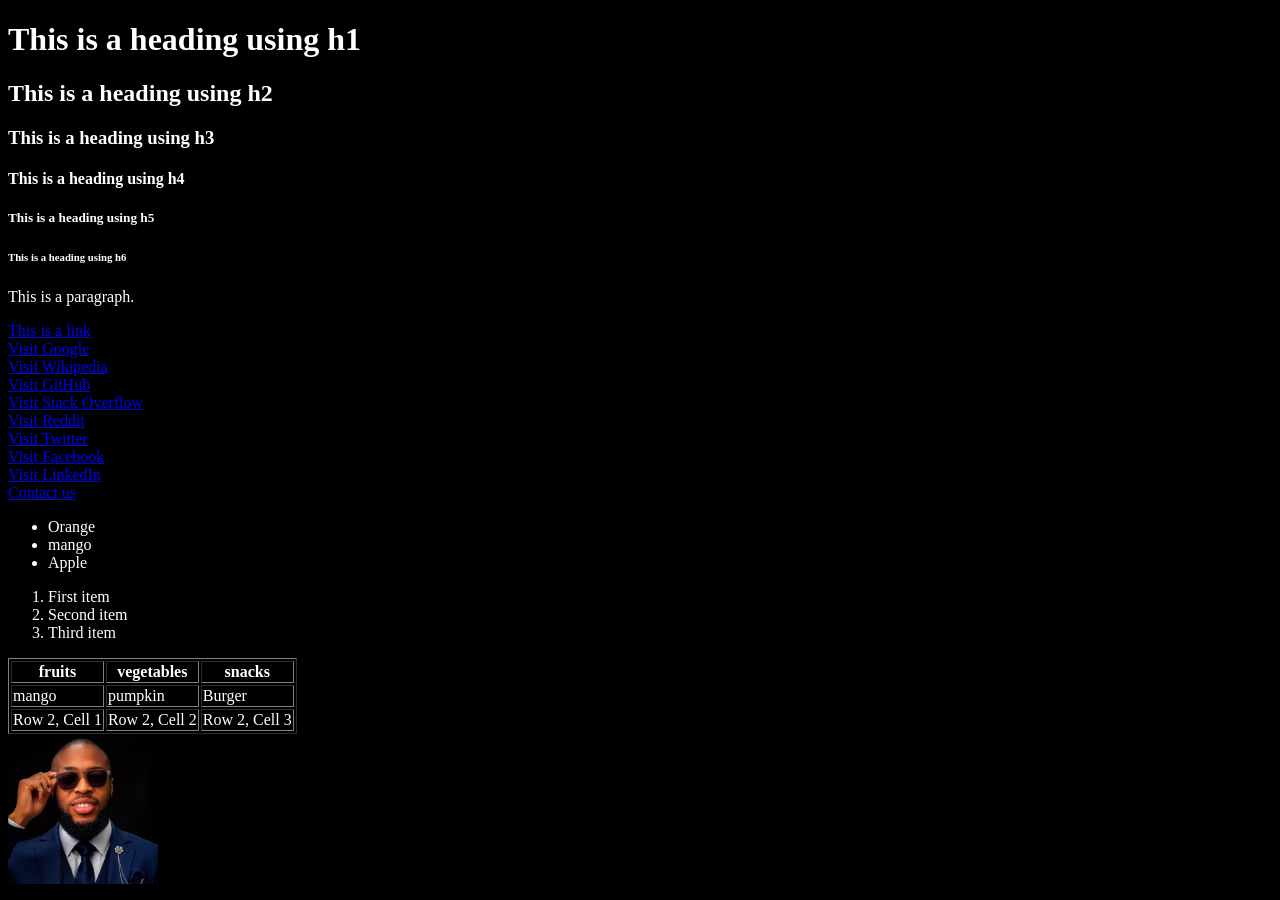
<file: Introduction/index.html>
<!DOCTYPE html>
<html lang="en">
<head>
    <meta charset="UTF-8">
    <meta name="viewport" content="width=device-width, initial-scale=1.0">
    <title>API Explorer</title>
    <style>
        body {
            background: black;
            color: white;
        }
        img {
            height: 150px;
        }
    </style>
</head>
<body>
    <h1>This is a heading using h1</h1>
    <h2>This is a heading using h2</h2>
    <h3>This is a heading using h3</h3>
    <h4>This is a heading using h4</h4>
    <h5>This is a heading using h5</h5>
    <h6>This is a heading using h6</h6>

    <p>This is a paragraph.</p>

    <a href="https://www.example.com">This is a link</a><br>
    <a href="https://www.google.com" target="_blank">Visit Google</a><br>
    <a href="https://www.wikipedia.org" target="_blank">Visit Wikipedia</a><br>
    <a href="https://www.github.com" target="_blank">Visit GitHub</a><br>
    <a href="https://www.stackoverflow.com" target="_blank">Visit Stack Overflow</a><br>
    <a href="https://www.reddit.com" target="_blank">Visit Reddit</a><br>
    <a href="https://www.twitter.com" target="_blank">Visit Twitter</a><br>
    <a href="https://www.facebook.com" target="_blank">Visit Facebook</a><br>
    <a href="https://www.linkedin.com" target="_blank">Visit LinkedIn</a><br>
    <a href="contact.html">Contact us</a><br>

    <!--List-->
    <ul>
        <li>Orange</li>
        <li>mango</li>
        <li>Apple</li>
    </ul>

    <ol>
        <li>First item</li>
        <li>Second item</li>
        <li>Third item</li>
    </ol>

    <!--Table-->
    <table border="1">
        <tr>
            <th>fruits</th>
            <th>vegetables</th>
            <th>snacks</th>
        </tr>
        <tr>
            <td>mango</td>
            <td>pumpkin</td>
            <td>Burger</td>
        </tr>
        <tr>
            <td>Row 2, Cell 1</td>
            <td>Row 2, Cell 2</td>
            <td>Row 2, Cell 3</td>
        </tr>
    </table>

    <!--Image Tag-->
    <img src="../images/dp.jpeg" alt="Placeholder Image">
</body>
</html>
</file>
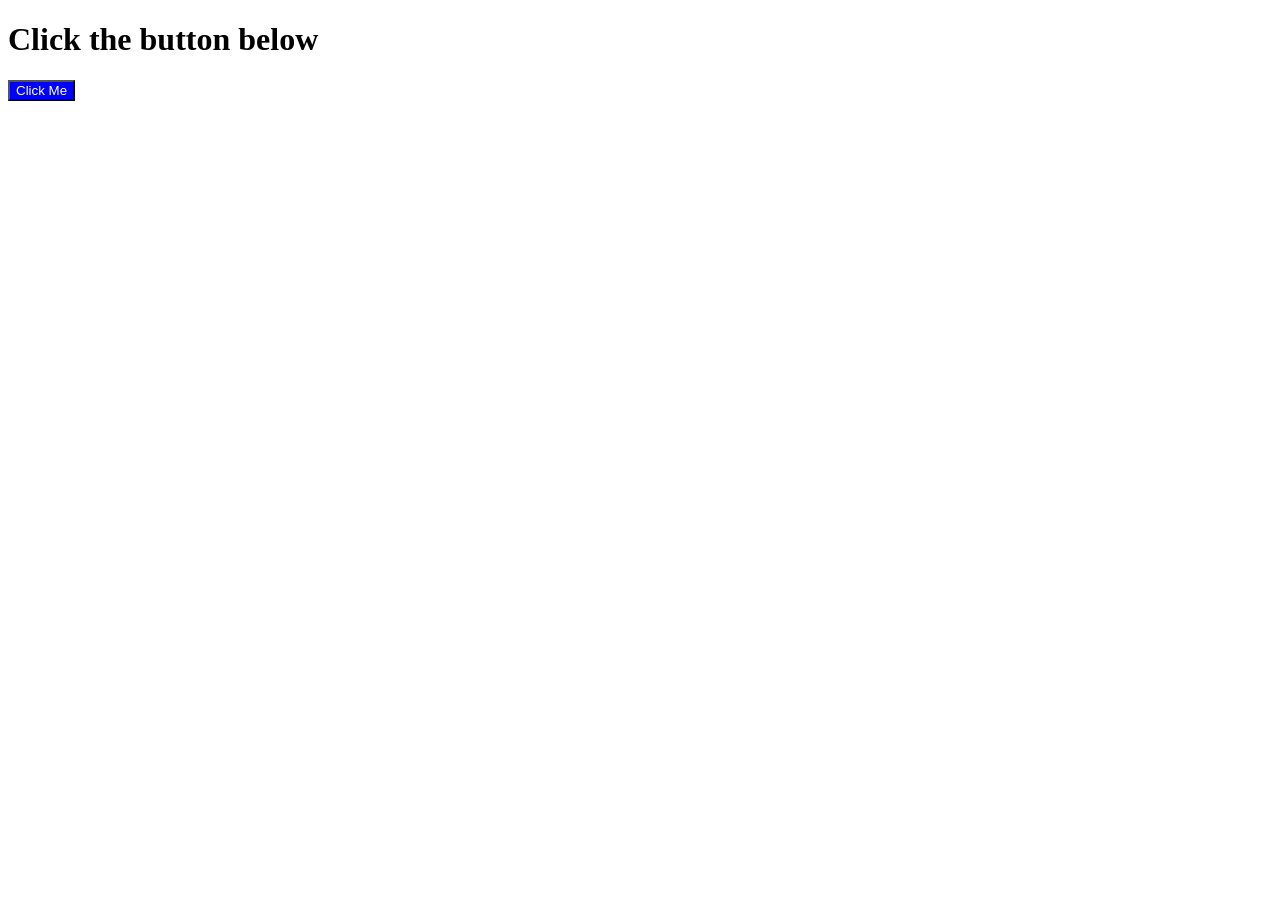
<file: js/index.html>
<!DOCTYPE html>
<html lang="en">
<head>
    <meta charset="UTF-8">
    <meta name="viewport" content="width=device-width, initial-scale=1.0">
    <title>Click</title>
    <link rel="stylesheet" href="../css/style.css">
</head>
<body>
    <h1>Click the button below</h1>
    <button id="clickButton">Click Me</button>
    <script src="script.js"></script>
</body>
</html>
</file>
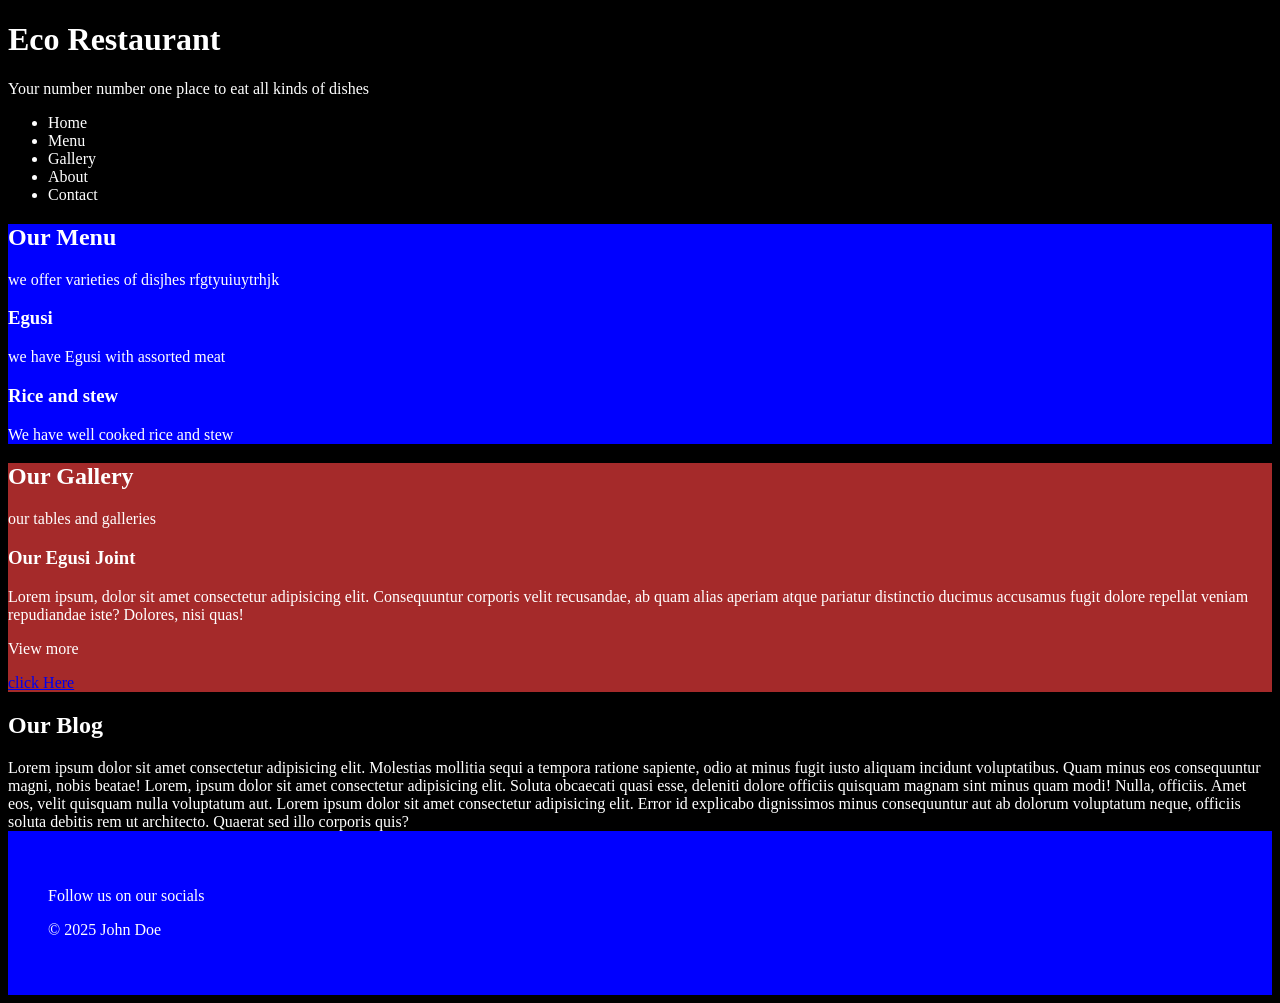
<file: Semantic_tags/index.html>
<!DOCTYPE html>
<html lang="en">
<head>
    <meta charset="UTF-8">
    <meta name="viewport" content="width=device-width, initial-scale=1.0">
    <title>Semantic_Tags</title>
</head>
<body style="background-color: black; color: white;">
    <header>
        <h1>Eco Restaurant</h1>
        <p>Your number number one place to eat all kinds of dishes</p>
        <nav>
            <ul>
                <li>Home</li>
                <li>Menu</li>
                <li>Gallery</li>
                <li>About</li>
                <li>Contact</li>
            </ul>
        </nav>
    </header>
    <main>
        <section style="background-color: blue;">
            <h2>Our Menu</h2>
            <p>we offer varieties of disjhes rfgtyuiuytrhjk</p>
            <div>
                <h3>Egusi</h3>
                <p>we have Egusi with assorted meat</p>
            </div>
            <div>
                <h3>Rice and stew</h3>
                <p>We have well cooked rice and stew</p>
            </div>
        </section>
        <section style="background-color: brown;">
            <h2>Our Gallery</h2>
            <p>our tables and galleries</p>
            <div>
                <h3>Our Egusi Joint</h3>
                <p>Lorem ipsum, dolor sit amet consectetur adipisicing elit. Consequuntur corporis velit recusandae, ab quam alias aperiam atque pariatur distinctio ducimus accusamus fugit dolore repellat veniam repudiandae iste? Dolores, nisi quas!</p>
                <p>View more</p>
                <a href="home.html">click Here</a>
            </div>
        </section>
        <section>
            <h2>Our Blog</h2>
            <article>
                Lorem ipsum dolor sit amet consectetur adipisicing elit. Molestias mollitia sequi a tempora ratione sapiente, odio at minus fugit iusto aliquam incidunt voluptatibus. Quam minus eos consequuntur magni, nobis beatae!
                Lorem, ipsum dolor sit amet consectetur adipisicing elit. Soluta obcaecati quasi esse, deleniti dolore officiis quisquam magnam sint minus quam modi! Nulla, officiis. Amet eos, velit quisquam nulla voluptatum aut.
                Lorem ipsum dolor sit amet consectetur adipisicing elit. Error id explicabo dignissimos minus consequuntur aut ab dolorum voluptatum neque, officiis soluta debitis rem ut architecto. Quaerat sed illo corporis quis?
            </article>
        </section>
    </main>
    <footer style="padding: 40px; background-color: blue;">
        <p>
            Follow us on our socials
        </p>
        <p>&copy; 2025 John Doe</p>
    </footer>
</body>
</html>
</file>
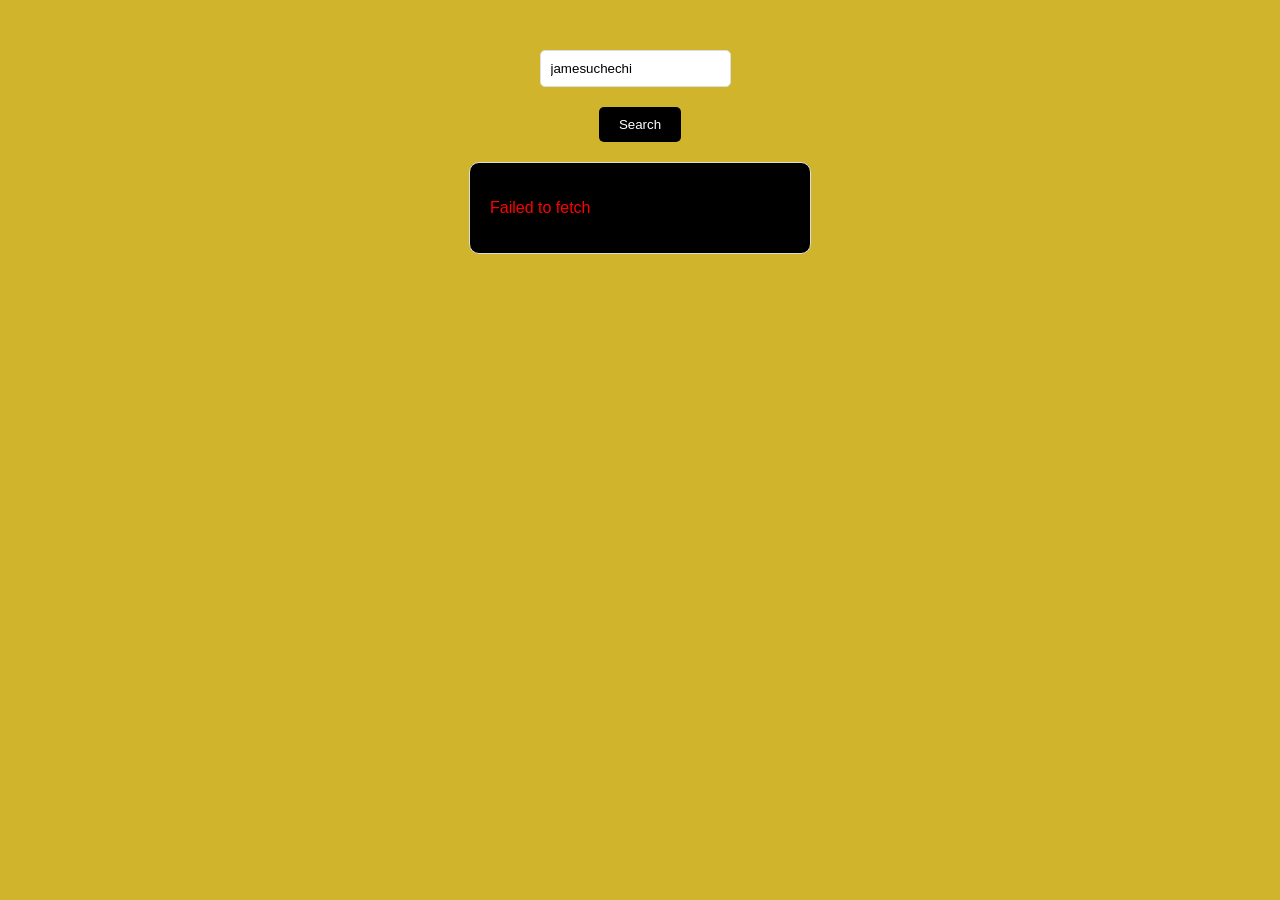
<file: Assignment/Api/index.html>
<!DOCTYPE html>
<html>
<head>
  <title>GitHub Profile</title>
  <style>
    body { 
      display: flex; 
      flex-direction: column; 
      align-items: center; 
      margin-top: 50px; 
      margin-bottom: 50px;
      gap: 20px;
      background-color: #cdaf1dee;
      color: white;
    }
    input { 
      padding: 10px; 
      margin-right: 10px; 
      border: 1px solid #ddd; 
      border-radius: 5px; 
    }
    button { 
      padding: 10px 20px; 
      border: none; 
      background-color: black; 
      color: white; 
      border-radius: 5px; 
      cursor: pointer; 
    }
    button:hover { 
      background-color: goldenrod;
      color: white; 
    }
    #profile { 
      border: 1px solid #ddd; 
      padding: 20px; 
      width: 300px; 
      border-radius: 10px; 
      font-family: Arial;
      background-color: black;
    }
    #profile img { width: 100px; border-radius: 50%; }
  </style>
</head>
<body>

<input type="text" id="username" placeholder="Enter github username" value="jamesuchechi">
<button onclick="getUser()">Search</button>

<div id="profile"></div>

<script>
async function getUser() {
  const username = document.getElementById('username').value;
  const profileDiv = document.getElementById('profile');
  
  profileDiv.innerHTML = "Loading...";
  
  try {
    
    const response = await fetch(`https://api.github.com/users/${username}`);
    
    if (!response.ok) {
      throw new Error("User not found");
    }
    
    const data = await response.json();
    
    
    profileDiv.innerHTML = `
      <img src="${data.avatar_url}" alt="${data.login}">
      <h2>${data.name || data.login}</h2>
      <p><b>Username:</b> @${data.login}</p>
      <p><b>Bio:</b> ${data.bio || "No bio"}</p>
      <p><b>Location:</b> ${data.location || "Unknown"}</p>
      <p><b>Followers:</b> ${data.followers} | <b>Following:</b> ${data.following}</p>
      <p><b>Public Repos:</b> ${data.public_repos}</p>
      <a href="${data.html_url}" target="_blank">View GitHub Profile</a>
    `;

    profileDiv.style.textDecoration = "none";
    
  } catch (error) {
    profileDiv.innerHTML = `<p style="color:red">${error.message}</p>`;
  }
}


getUser();
</script>

</body>
</html>
</file>
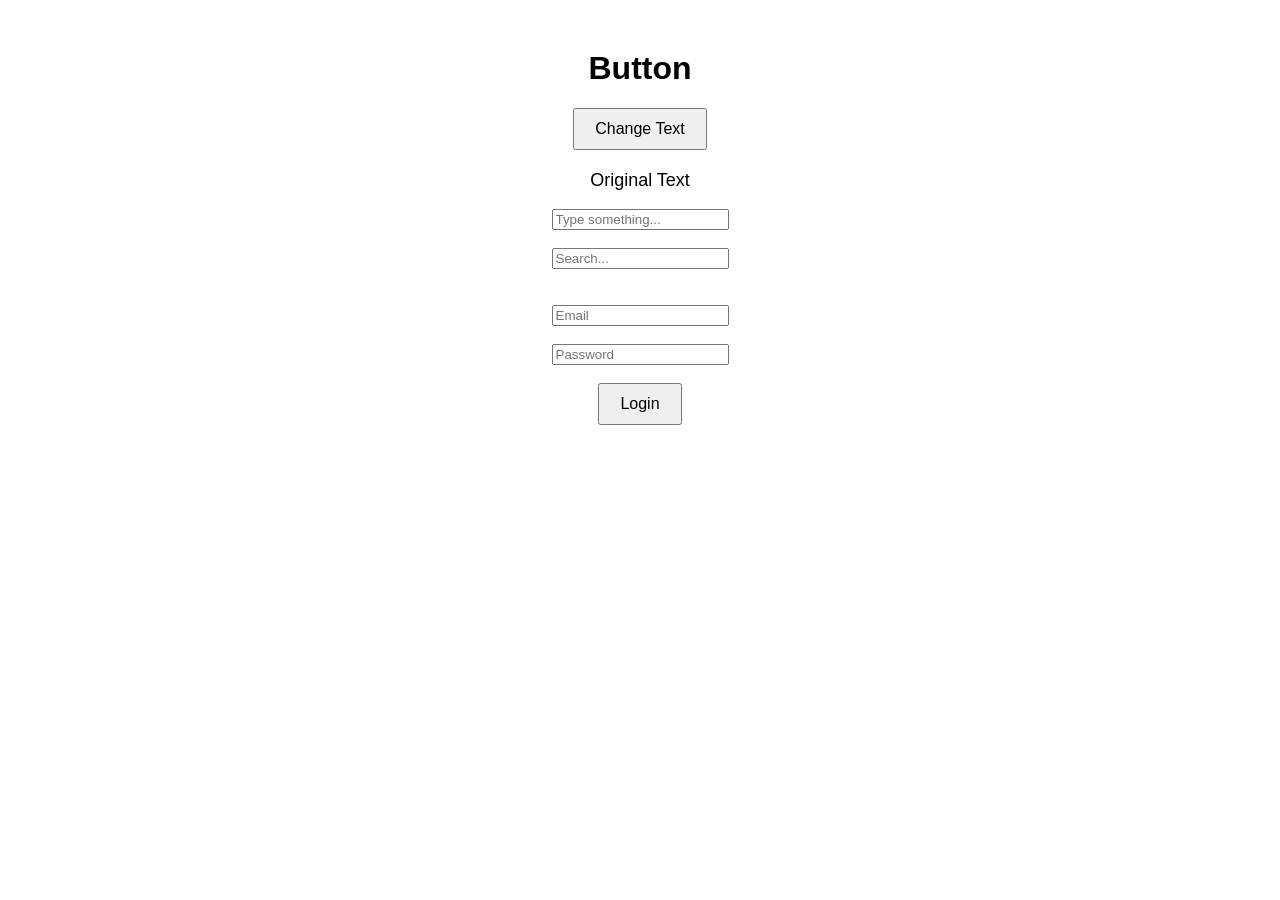
<file: js/Events_&_Fetch_API/index.html>
<!DOCTYPE html>
<html lang="en">
<head>
    <meta charset="UTF-8">
    <meta name="viewport" content="width=device-width, initial-scale=1.0">
    <title>Button</title>
    <style>
        body {
            font-family: Arial, sans-serif;
            text-align: center;
            margin-top: 50px;
        }
        button {
            padding: 10px 20px;
            font-size: 16px;
            cursor: pointer;
        }
        p {
            font-size: 18px;
            margin-top: 20px;
        }
    </style>
</head>
<body>
    <h1>Button</h1>
    <button id="btn">Change Text</button>
    <p class="text">Original Text</p>
    <input type="text" placeholder="Type something..." id="username"><br><br>
    <input id="search" placeholder="Search..."><br><br><br>

    <form id="loginForm">

        <input
            type="email"
            id="email"
            placeholder="Email"><br><br>

        <input
            type="password"
            id="password"
            placeholder="Password"><br><br>

        <button type="submit">
            Login
        </button>

    </form>     
    <script>
        const btn = document.getElementById('btn');
        const text = document.getElementsByClassName('text')[0];
        const usernameInput = document.getElementById('username');
        const search = document.getElementById('search');
        const loginForm = document.getElementById('loginForm');

        btn.addEventListener('click', () => {
            text.textContent = 'You decided to change me so I am changed!';
        });

        usernameInput.addEventListener('keydown', (event) => {
            if (event.key === 'Enter') {
                text.textContent = `Hello, ${usernameInput.value}!`;
            }
        });

        search.addEventListener("input", function (event) {
            console.log(event.target.value);
        });

        loginForm.addEventListener('submit', (event) => {
            event.preventDefault();
            const email = document.getElementById('email').value;
            const password = document.getElementById('password').value;
            console.log({ email, password });
        });
    </script>
</body>
</html>
</file>
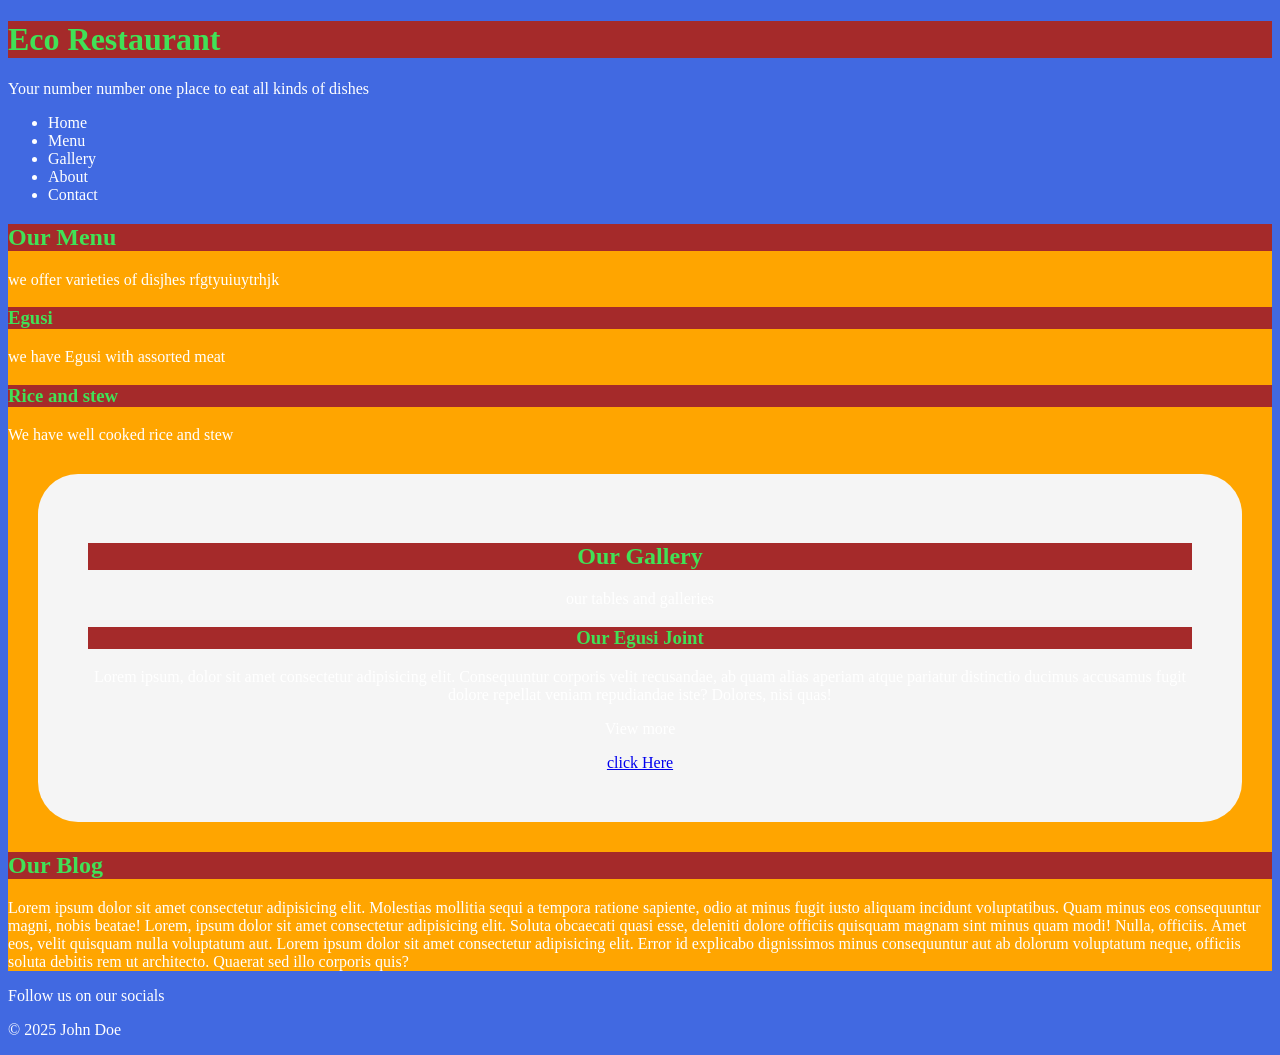
<file: me.html>
<!DOCTYPE html>
<html lang="en">
<head>
    <meta charset="UTF-8">
    <meta name="viewport" content="width=device-width, initial-scale=1.0">
    <title>Semantic_Tags</title>
    <link rel="stylesheet" href="style.css">
</head>
<body>
    <header>
        <h1>Eco Restaurant</h1>
        <p>Your number number one place to eat all kinds of dishes</p>
        <nav>
            <ul>
                <li>Home</li>
                <li>Menu</li>
                <li>Gallery</li>
                <li>About</li>
                <li>Contact</li>
            </ul>
        </nav>
    </header>
    <main class="fortune">
        <section>
            <h2>Our Menu</h2>
            <p>we offer varieties of disjhes rfgtyuiuytrhjk</p>
            <div>
                <h3>Egusi</h3>
                <p>we have Egusi with assorted meat</p>
            </div>
            <div>
                <h3>Rice and stew</h3>
                <p>We have well cooked rice and stew</p>
            </div>
        </section>
        <section id="ibrahim">
            <h2>Our Gallery</h2>
            <p>our tables and galleries</p>
            <div>
                <h3>Our Egusi Joint</h3>
                <p>Lorem ipsum, dolor sit amet consectetur adipisicing elit. Consequuntur corporis velit recusandae, ab quam alias aperiam atque pariatur distinctio ducimus accusamus fugit dolore repellat veniam repudiandae iste? Dolores, nisi quas!</p>
                <p>View more</p>
                <a href="sample.html">click Here</a>
            </div>
        </section>
        <section>
            <h2>Our Blog</h2>
            <article>
                Lorem ipsum dolor sit amet consectetur adipisicing elit. Molestias mollitia sequi a tempora ratione sapiente, odio at minus fugit iusto aliquam incidunt voluptatibus. Quam minus eos consequuntur magni, nobis beatae!
                Lorem, ipsum dolor sit amet consectetur adipisicing elit. Soluta obcaecati quasi esse, deleniti dolore officiis quisquam magnam sint minus quam modi! Nulla, officiis. Amet eos, velit quisquam nulla voluptatum aut.
                Lorem ipsum dolor sit amet consectetur adipisicing elit. Error id explicabo dignissimos minus consequuntur aut ab dolorum voluptatum neque, officiis soluta debitis rem ut architecto. Quaerat sed illo corporis quis?
            </article>
        </section>
    </main>
    <footer>
        <p>
            Follow us on our socials
        </p>
        <p>&copy; 2025 John Doe</p>
    </footer>
</body>
</html>
</file>
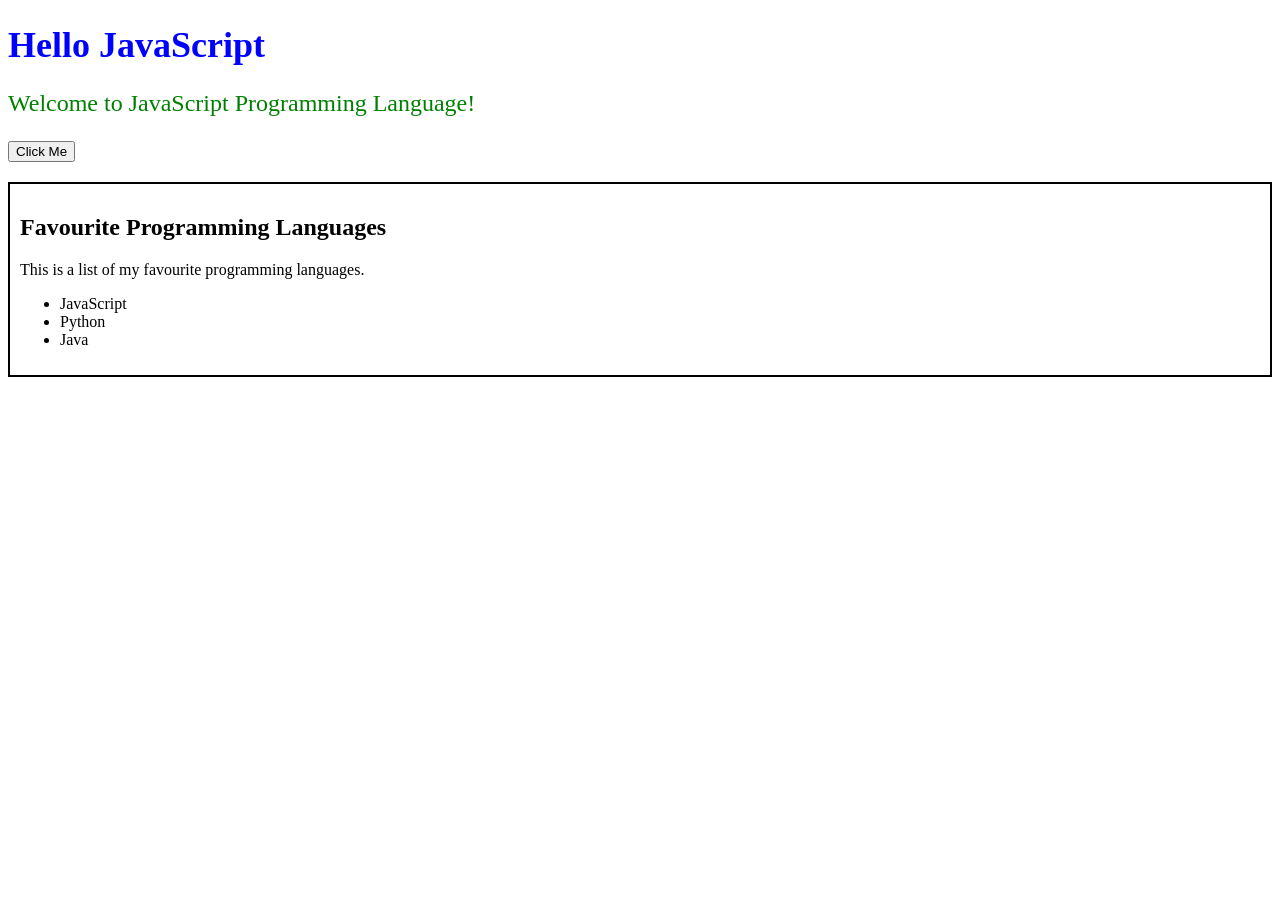
<file: js/hello.html>
<!DOCTYPE html>
<html>
<body>

    <h1 id="title">Hello World</h1>

    <p id="welcomeMessage">Welcome to JavaScript</p>

    <button id="clickButton">Click Me</button>
    <div class="box"></div>
    <script src="app.js"></script>
</body>
</html>
</file>
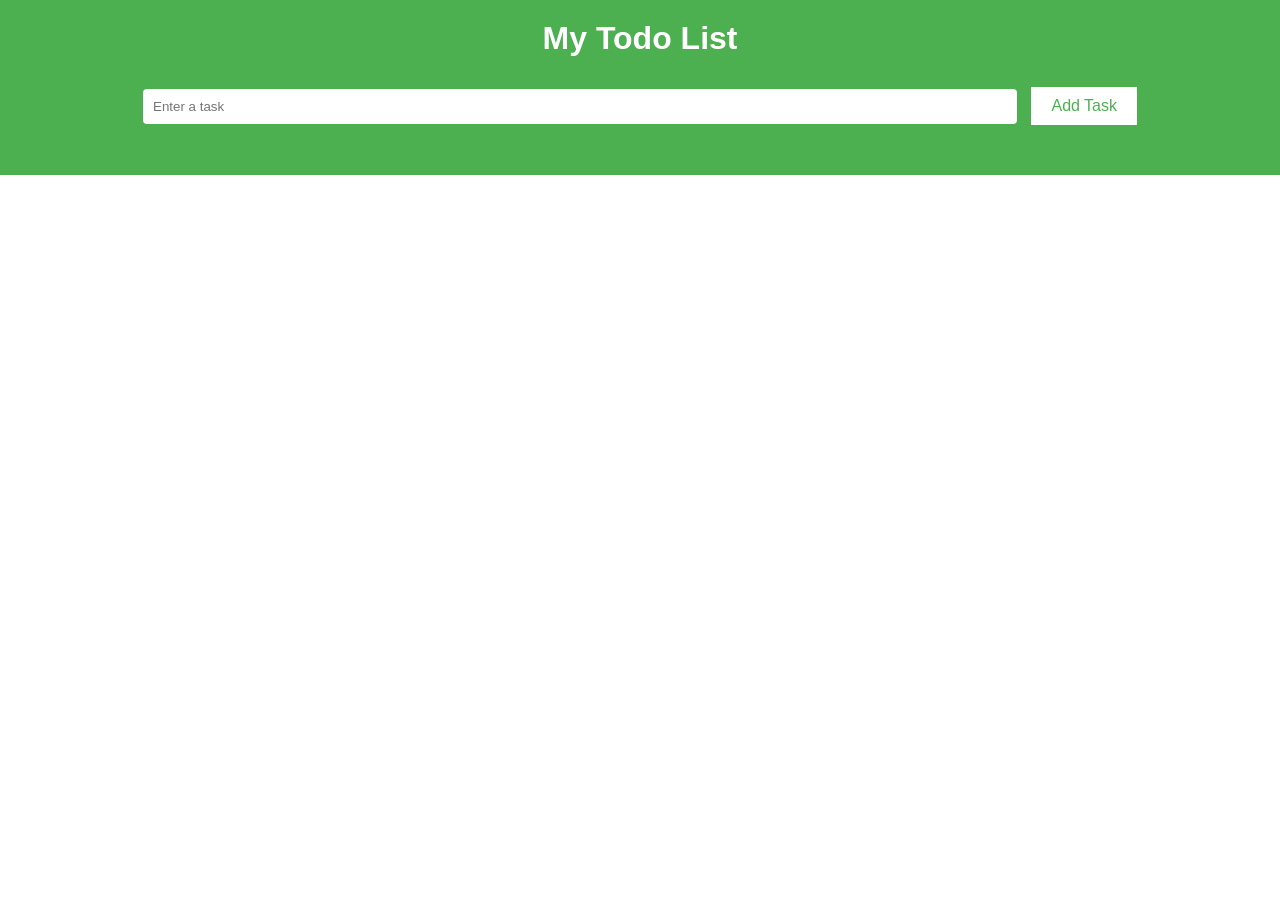
<file: js/todo.html>
<!DOCTYPE html>
<html lang="en">
<head>
    <meta charset="UTF-8">
    <meta name="viewport" content="width=device-width, initial-scale=1.0">
    <title>Todo App</title>
    <link rel="stylesheet" href="../css/todo.css">
</head>

<body>

    <main>
        <h1>My Todo List</h1>

        <form id="todoForm">
            <input
                id="todoInput"
                type="text"
                placeholder="Enter a task"
            >

            <button type="submit">
                Add Task
            </button>
        </form>

        <ul id="todoList"></ul>
    </main>

    <script src="todo.js"></script>

</body>
</html>
</file>
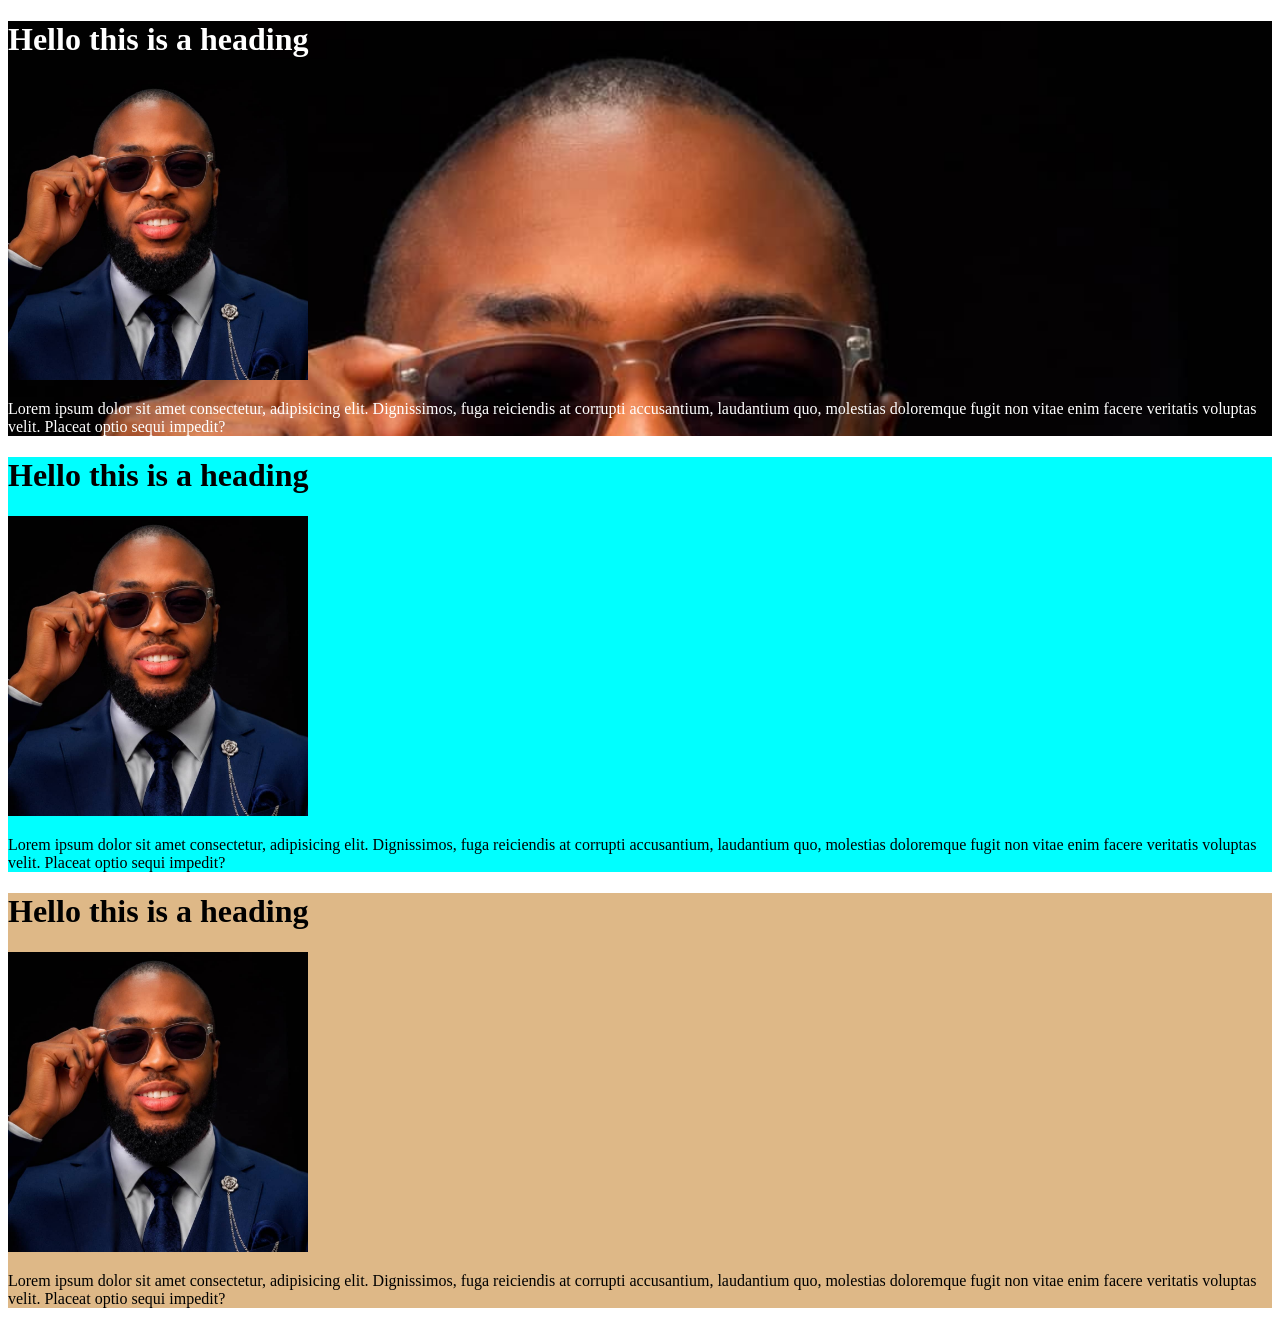
<file: Semantic_tags/home.html>
<!DOCTYPE html>
<html lang="en">
<head>
    <meta charset="UTF-8">
    <meta name="viewport" content="width=device-width, initial-scale=1.0">
    <title>Document</title>
</head>
<body>
    <div style="background-image: url(../images/dp.jpeg); background-size: 100%; background-repeat: no-repeat; color: white;">
        <h1>Hello this is a heading</h1>
    <img src="../images/dp.jpeg" width="300px" height="300px">
    <p>
        Lorem ipsum dolor sit amet consectetur, adipisicing elit. Dignissimos, 
        fuga reiciendis at corrupti accusantium, laudantium quo, molestias doloremque 
        fugit non vitae enim facere veritatis voluptas velit. Placeat optio sequi impedit?
    </p>
    </div>
    <div style="background-color: cyan;">
        <h1>Hello this is a heading</h1>
    <img src="../images/dp.jpeg" width="300px" height="300px">
    <p>
        Lorem ipsum dolor sit amet consectetur, adipisicing elit. Dignissimos, 
        fuga reiciendis at corrupti accusantium, laudantium quo, molestias doloremque 
        fugit non vitae enim facere veritatis voluptas velit. Placeat optio sequi impedit?
    </p>
    </div>
    <div style="background-color: burlywood;">
        <h1>Hello this is a heading</h1>
    <img src="../images/dp.jpeg" width="300px" height="300px">
    <p>
        Lorem ipsum dolor sit amet consectetur, adipisicing elit. Dignissimos, 
        fuga reiciendis at corrupti accusantium, laudantium quo, molestias doloremque 
        fugit non vitae enim facere veritatis voluptas velit. Placeat optio sequi impedit?
    </p>
    </div>
</body>
</html>
</file>
<file: css/style.css>
button {
    background : blue;
    color : white;
}
</file>
<file: style.css>
body {
    background-color: royalblue;
    color: white;
}

h1,h2,h3 {
    background-color: brown;
    color: rgb(65, 225, 86);
}

.card {
    background: purple;
}

.fortune {
    background: orange;
}

#greatness {
    background: yellow;
    color: black;
    margin: 40px;
    padding: 50px;
    border: 15px solid black;
    border-radius: 30px;

}

#ibrahim {
    padding: 50px;
    margin: 30px;
    text-align: center;
    background: whitesmoke;
    border-radius: 40px;


}

ul:hover {
    background-color: goldenrod;
    color: black;
}
</file>
<file: css/todo.css>
body {
    font-family: Arial, sans-serif;
    margin: 0;
    padding: 0;
}

main {
    background-color: #4CAF50;
    color: white;
    padding: 20px;
    text-align: center;
}

h1 {
    margin: 0;
    font-size: 2em;
}

form {
    margin-top: 20px;
    padding: 10px;
    margin-bottom: 20px;
}

input[type="text"] {
    padding: 10px;
    width: 70%;
    border: none;
    border-radius: 4px;
    margin-right: 10px;
}

button {
    background-color: white;
    color: #4CAF50;
    border: none;
    padding: 10px 20px;
    cursor: pointer;
    font-size: 1em;
}

ul {
    list-style-type: none;
    padding: 0;
    background-color: white;
    color: #4CAF50;
}

.completed {
    text-decoration: line-through;
    opacity: 0.5;
}
</file>
